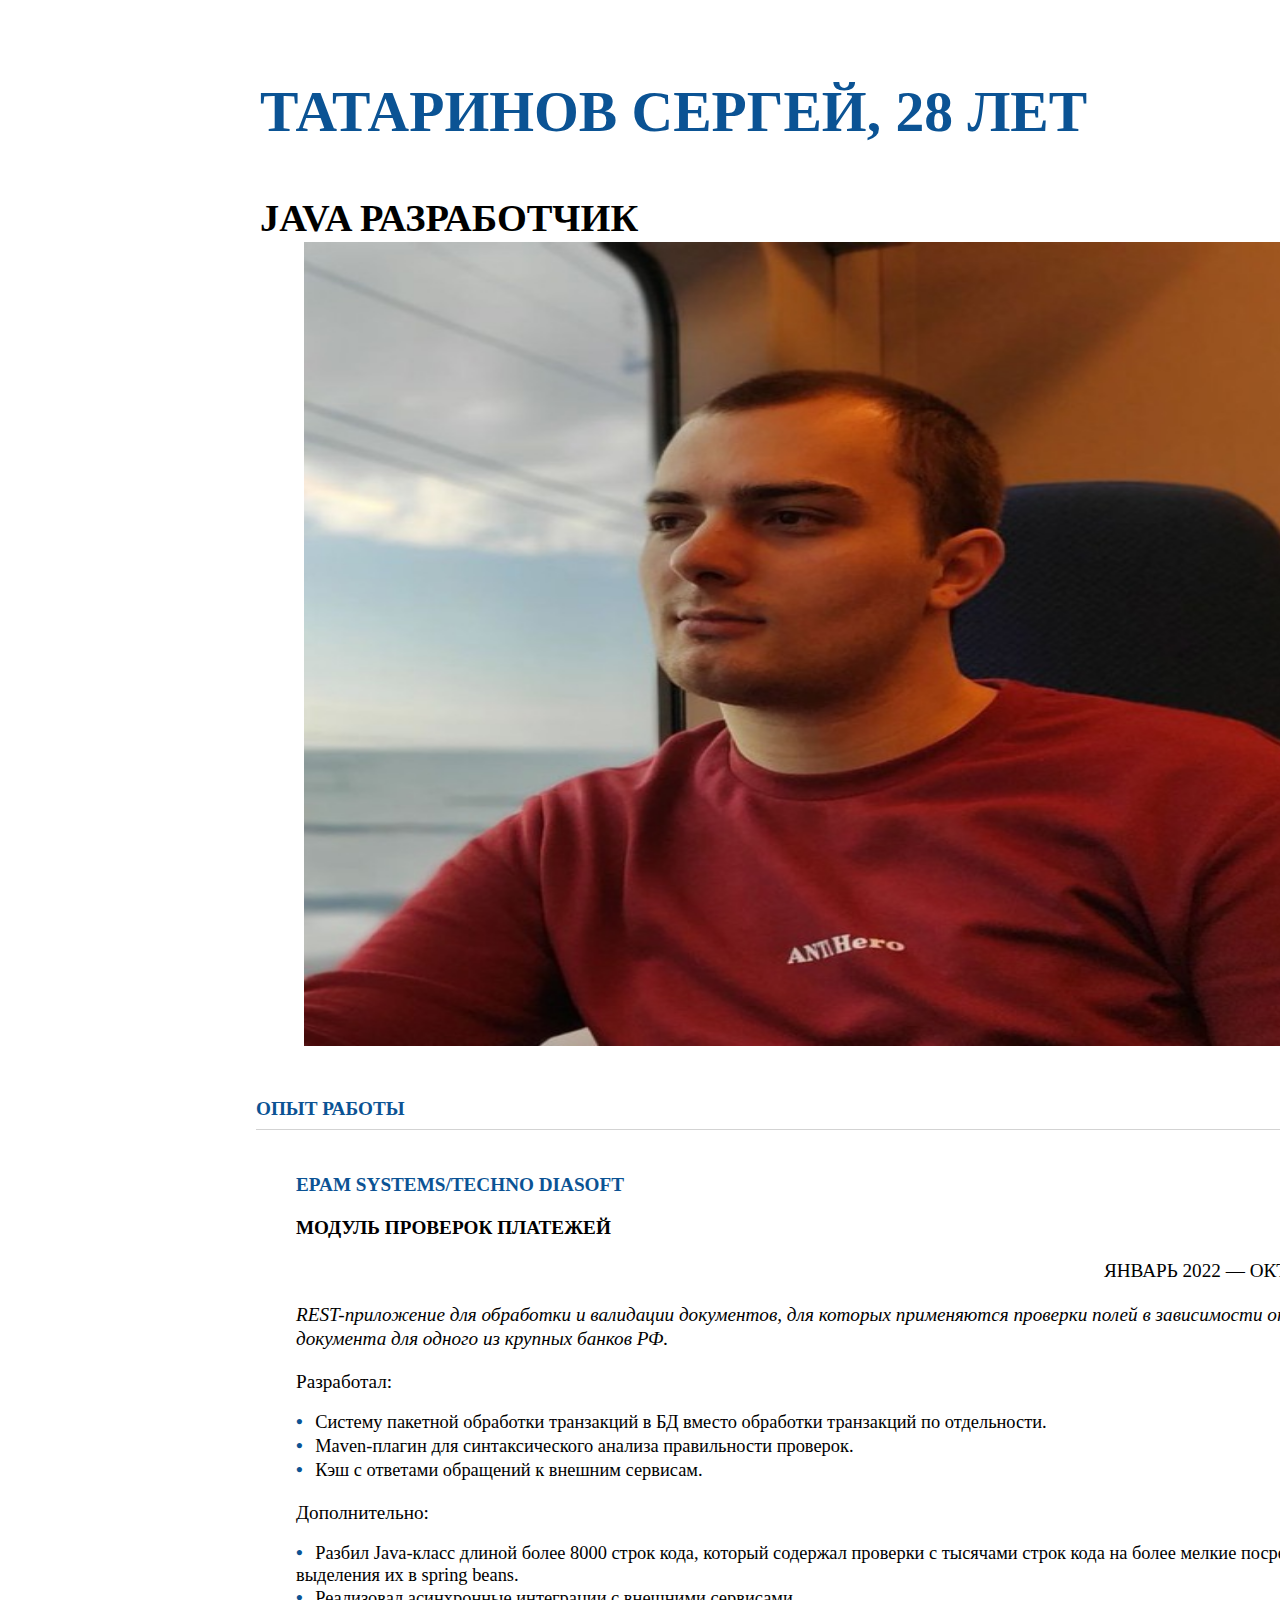
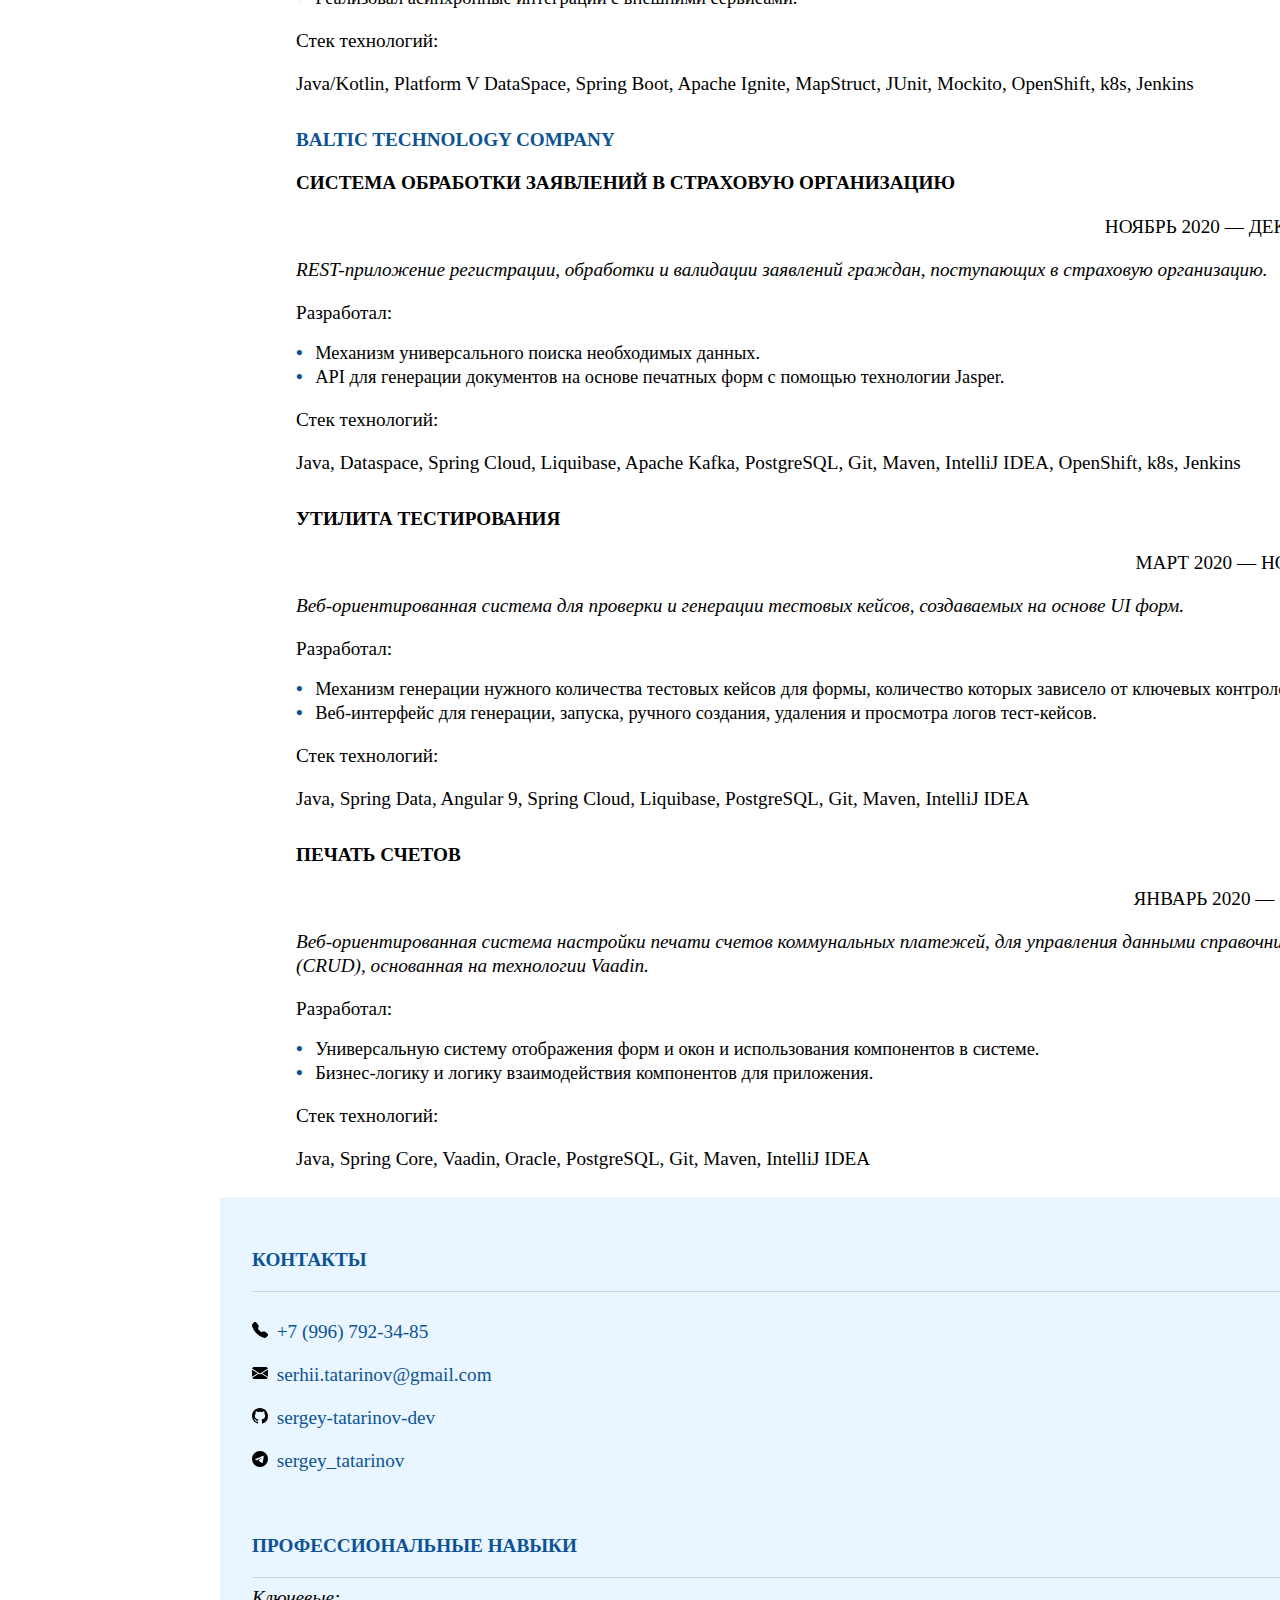
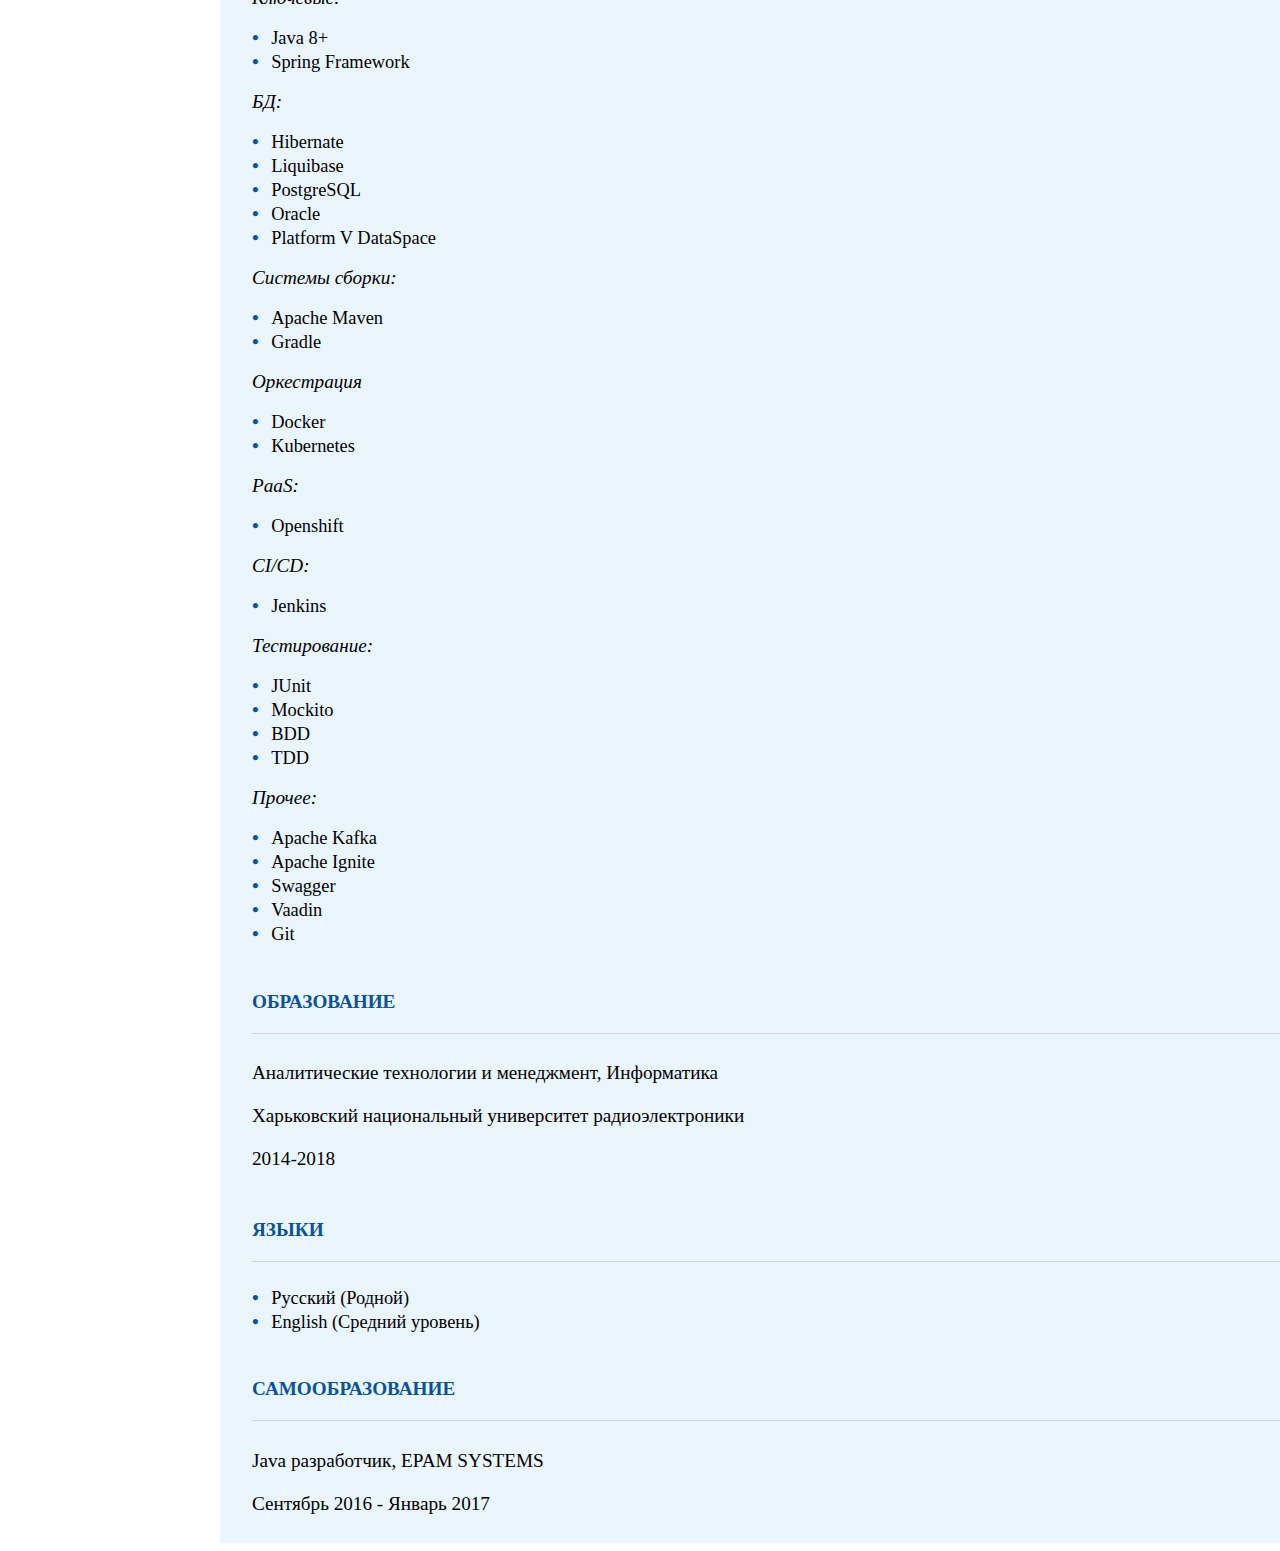
<file: index.html>
<html lang="ru">
<head>
    <meta charset="UTF-8">
    <meta name="viewport" content="width=device-width, initial-scale=1">
    <link rel="stylesheet" href="cv.css">
    <title>CV</title>
    <link href="https://cdn.jsdelivr.net/npm/bootstrap@5.3.0-alpha1/dist/css/bootstrap.min.css" rel="stylesheet"
          integrity="sha384-GLhlTQ8iRABdZLl6O3oVMWSktQOp6b7In1Zl3/Jr59b6EGGoI1aFkw7cmDA6j6gD" crossorigin="anonymous">
</head>
<body>
<script src="https://cdn.jsdelivr.net/npm/bootstrap@5.3.0-alpha1/dist/js/bootstrap.bundle.min.js" integrity="sha384-w76AqPfDkMBDXo30jS1Sgez6pr3x5MlQ1ZAGC+nuZB+EYdgRZgiwxhTBTkF7CXvN"
        crossorigin="anonymous"></script>
<!--start of header-->
<div class="container-fluid col-sm-9">
    <div class="row align-items-start">
        <div class="col-sm-9 container-left">
            <div class="row align-items-start">
                <div class="col-sm-9 title">
                    <p class="title-name bold">ТАТАРИНОВ СЕРГЕЙ, 28 ЛЕТ</p>
                    <p class="title-job bold">JAVA РАЗРАБОТЧИК</p>
                </div>
                <div class="col-sm-2 align-self-center photo">
                    <img class="rounded-4" src="files/photo.jpg" alt="photo">
                </div>
            </div>
            <div class="row align-items-start first-description">
                <p class="bold no-margin-bottom main-color">ОПЫТ РАБОТЫ</p>
                <div class="career-details">
                    <p class="bold main-color">EPAM SYSTEMS/TECHNO DIASOFT</p>
                    <div class="row">
                        <div class="col-sm-8">
                            <p class="bold">МОДУЛЬ ПРОВЕРОК ПЛАТЕЖЕЙ</p>
                        </div>
                        <div class="col-sm-4 timeline">
                            <p>ЯНВАРЬ 2022 — ОКТЯБРЬ 2024</p>
                        </div>
                    </div>
                    <div class="row">
                        <p class="italic">REST-приложение для обработки и валидации документов, для которых применяются проверки полей в зависимости от типа документа для одного из крупных банков
                            РФ. </p>
                        <p class="no-margin-bottom">Разработал:</p>
                        <ul class="list">
                            <li class="light">Систему пакетной обработки транзакций в БД вместо обработки транзакций по отдельности.</li>
                            <li class="light">Maven-плагин для синтаксического анализа правильности проверок.</li>
                            <li class="light">Кэш с ответами обращений к внешним сервисам.</li>
                        </ul>
                        <p class="no-margin-bottom">Дополнительно:</p>
                        <ul class="list">
                            <li class="light">Разбил Java-класс длиной более 8000 строк кода, который содержал проверки с тысячами строк кода на более мелкие посредством выделения их в spring beans.</li>
                            <li class="light">Реализовал асинхронные интеграции с внешними сервисами.</li>
                        </ul>
                        <p class="no-margin-bottom">Стек технологий:</p>
                        <p class="no-margin-bottom">Java/Kotlin, Platform V DataSpace, Spring Boot, Apache Ignite, MapStruct, JUnit, Mockito, OpenShift, k8s, Jenkins</p>
                    </div>
                    <div class="row career-detail">
                        <div class="col-sm-12">
                            <p class="bold main-color">BALTIC TECHNOLOGY COMPANY</p>
                        </div>
                    </div>
                    <div class="row">
                        <div class="col-sm-8">
                            <p class="bold">СИСТЕМА ОБРАБОТКИ ЗАЯВЛЕНИЙ В СТРАХОВУЮ ОРГАНИЗАЦИЮ</p>
                        </div>
                        <div class="col-sm-4 timeline">
                            <p>НОЯБРЬ 2020 — ДЕКАБРЬ 2021</p>
                        </div>
                    </div>
                    <div class="row">
                        <p class="italic">REST-приложение регистрации, обработки и валидации заявлений граждан, поступающих в страховую организацию.</p>
                        <p class="no-margin-bottom">Разработал:</p>
                        <ul class="list">
                            <li class="light">Механизм универсального поиска необходимых данных.</li>
                            <li class="light">API для генерации документов на основе печатных форм с помощью технологии Jasper.</li>
                        </ul>
                        <p class="no-margin-bottom">Стек технологий:</p>
                        <p class="no-margin-bottom">Java, Dataspace, Spring Cloud, Liquibase, Apache Kafka, PostgreSQL, Git, Maven, IntelliJ IDEA, OpenShift, k8s, Jenkins</p>
                    </div>
                    <div class="row career-detail">
                        <div class="col-sm-8">
                            <p class="bold">УТИЛИТА ТЕСТИРОВАНИЯ</p>
                        </div>
                        <div class="col-sm-4 timeline">
                            <p>МАРТ 2020 — НОЯБРЬ 2020</p>
                        </div>
                    </div>
                    <div class="row">
                        <p class="italic">Веб-ориентированная система для проверки и генерации тестовых кейсов, создаваемых на основе UI форм.</p>
                        <p class="no-margin-bottom">Разработал:</p>
                        <ul class="list">
                            <li class="light">Механизм генерации нужного количества тестовых кейсов для формы, количество которых зависело от ключевых контролов.</li>
                            <li class="light">Веб-интерфейс для генерации, запуска, ручного создания, удаления и просмотра логов тест-кейсов.</li>
                        </ul>
                        <p class="no-margin-bottom">Стек технологий:</p>
                        <p class="no-margin-bottom">Java, Spring Data, Angular 9, Spring Cloud, Liquibase, PostgreSQL, Git, Maven, IntelliJ IDEA</p>
                    </div>
                    <div class="row career-detail">
                        <div class="col-sm-8">
                            <p class="bold">ПЕЧАТЬ СЧЕТОВ</p>

                        </div>
                        <div class="col-sm-4 timeline">
                            <p>ЯНВАРЬ 2020 — МАРТ 2020</p>
                        </div>
                    </div>
                    <div class="row">
                        <p class="italic">Веб-ориентированная система настройки печати счетов коммунальных платежей, для управления данными справочников (CRUD), основанная на технологии Vaadin.</p>
                        <p class="no-margin-bottom">Разработал:</p>
                        <ul class="list">
                            <li class="light">Универсальную систему отображения форм и окон и использования компонентов в системе.</li>
                            <li class="light">Бизнес-логику и логику взаимодействия компонентов для приложения.</li>
                        </ul>
                        <p class="no-margin-bottom">Стек технологий:</p>
                        <p class="no-margin-bottom">Java, Spring Core, Vaadin, Oracle, PostgreSQL, Git, Maven, IntelliJ IDEA</p>
                    </div>
                </div>
            </div>
        </div>
        <div class="col-sm-3 container-right">
            <div class="skills-title">
                <p class="bold main-color">КОНТАКТЫ</p>
                <div class="description">
                    <p class="no-margin-bottom">
                        <svg xmlns="http://www.w3.org/2000/svg" width="16" height="16" fill="currentColor"
                             class="bi bi-telephone-fill" viewBox="0 0 16 16">
                            <path fill-rule="evenodd"
                                  d="M1.885.511a1.745 1.745 0 0 1 2.61.163L6.29 2.98c.329.423.445.974.315 1.494l-.547 2.19a.678.678 0 0 0 .178.643l2.457 2.457a.678.678 0 0 0 .644.178l2.189-.547a1.745 1.745 0 0 1 1.494.315l2.306 1.794c.829.645.905 1.87.163 2.611l-1.034 1.034c-.74.74-1.846 1.065-2.877.702a18.634 18.634 0 0 1-7.01-4.42 18.634 18.634 0 0 1-4.42-7.009c-.362-1.03-.037-2.137.703-2.877L1.885.511z"/>
                        </svg>
                        <a class="contact" href="tel:+79967923485">+7 (996) 792-34-85</a>
                    </p>
                    <p class="no-margin-bottom">
                        <svg xmlns="http://www.w3.org/2000/svg" width="16" height="16" fill="currentColor"
                             class="bi bi-envelope-fill" viewBox="0 0 16 16">
                            <path d="M.05 3.555A2 2 0 0 1 2 2h12a2 2 0 0 1 1.95 1.555L8 8.414.05 3.555ZM0 4.697v7.104l5.803-3.558L0 4.697ZM6.761 8.83l-6.57 4.027A2 2 0 0 0 2 14h12a2 2 0 0 0 1.808-1.144l-6.57-4.027L8 9.586l-1.239-.757Zm3.436-.586L16 11.801V4.697l-5.803 3.546Z"/>
                        </svg>
                        <a class="contact" href="mailto:serhii.tatarinov@gmail.com">serhii.tatarinov@gmail.com</a>
                    </p>
                    <p class="no-margin-bottom">
                        <svg xmlns="http://www.w3.org/2000/svg" width="16" height="16" fill="currentColor"
                             class="bi bi-github"
                             viewBox="0 0 16 16">
                            <path d="M8 0C3.58 0 0 3.58 0 8c0 3.54 2.29 6.53 5.47 7.59.4.07.55-.17.55-.38 0-.19-.01-.82-.01-1.49-2.01.37-2.53-.49-2.69-.94-.09-.23-.48-.94-.82-1.13-.28-.15-.68-.52-.01-.53.63-.01 1.08.58 1.23.82.72 1.21 1.87.87 2.33.66.07-.52.28-.87.51-1.07-1.78-.2-3.64-.89-3.64-3.95 0-.87.31-1.59.82-2.15-.08-.2-.36-1.02.08-2.12 0 0 .67-.21 2.2.82.64-.18 1.32-.27 2-.27.68 0 1.36.09 2 .27 1.53-1.04 2.2-.82 2.2-.82.44 1.1.16 1.92.08 2.12.51.56.82 1.27.82 2.15 0 3.07-1.87 3.75-3.65 3.95.29.25.54.73.54 1.48 0 1.07-.01 1.93-.01 2.2 0 .21.15.46.55.38A8.012 8.012 0 0 0 16 8c0-4.42-3.58-8-8-8z"/>
                        </svg>
                        <a class="contact" href="https://github.com/sergey-tatarinov-dev">sergey-tatarinov-dev</a>
                    </p>
                    <p class="no-margin-bottom">
                        <svg xmlns="http://www.w3.org/2000/svg" width="16" height="16" fill="currentColor"
                             class="bi bi-telegram" viewBox="0 0 16 16">
                            <path d="M16 8A8 8 0 1 1 0 8a8 8 0 0 1 16 0zM8.287 5.906c-.778.324-2.334.994-4.666 2.01-.378.15-.577.298-.595.442-.03.243.275.339.69.47l.175.055c.408.133.958.288 1.243.294.26.006.549-.1.868-.32 2.179-1.471 3.304-2.214 3.374-2.23.05-.012.12-.026.166.016.047.041.042.12.037.141-.03.129-1.227 1.241-1.846 1.817-.193.18-.33.307-.358.336a8.154 8.154 0 0 1-.188.186c-.38.366-.664.64.015 1.088.327.216.589.393.85.571.284.194.568.387.936.629.093.06.183.125.27.187.331.236.63.448.997.414.214-.02.435-.22.547-.82.265-1.417.786-4.486.906-5.751a1.426 1.426 0 0 0-.013-.315.337.337 0 0 0-.114-.217.526.526 0 0 0-.31-.093c-.3.005-.763.166-2.984 1.09z"/>
                        </svg>
                        <a class="contact" href="https://t.me/sergey_tatarinov">sergey_tatarinov</a>
                    </p>
                </div>
            </div>
            <div class="skills-title">
                <p class="bold main-color">ПРОФЕССИОНАЛЬНЫЕ НАВЫКИ</p>
                <div class="description">
                    <p class="skills-list-title"><i>Ключевые:</i></p>
                    <ul class="list">
                        <li class="light">Java 8+</li>
                        <li class="light">Spring Framework</li>
                    </ul>
                    <p class="skills-list-title"><i>БД:</i></p>
                    <ul class="list">
                        <li class="light">Hibernate</li>
                        <li class="light">Liquibase</li>
                        <li class="light">PostgreSQL</li>
                        <li class="light">Oracle</li>
                        <li class="light">Platform V DataSpace</li>
                    </ul>
                    <p class="skills-list-title"><i>Системы сборки:</i></p>
                    <ul class="list">
                        <li class="light">Apache Maven</li>
                        <li class="light">Gradle</li>
                    </ul>
                    <p class="skills-list-title"><i>Оркестрация</i></p>
                    <ul class="list">
                        <li class="light">Docker</li>
                        <li class="light">Kubernetes</li>
                    </ul>
                    <p class="skills-list-title"><i>PaaS:</i></p>
                    <ul class="list">
                        <li class="light">Openshift</li>
                    </ul>
                    <p class="skills-list-title"><i>CI/CD:</i></p>
                    <ul class="list">
                        <li class="light">Jenkins</li>
                    </ul>
                    <p class="skills-list-title"><i>Тестирование:</i></p>
                    <ul class="list">
                        <li class="light">JUnit</li>
                        <li class="light">Mockito</li>
                        <li class="light">BDD</li>
                        <li class="light">TDD</li>
                    </ul>
                    <p class="skills-list-title"><i>Прочее:</i></p>
                    <ul class="list">
                        <li class="light">Apache Kafka</li>
                        <li class="light">Apache Ignite</li>
                        <li class="light">Swagger</li>
                        <li class="light">Vaadin</li>
                        <li class="light">Git</li>
                    </ul>
                </div>
            </div>
            <p class="bold main-color">ОБРАЗОВАНИЕ</p>
            <div class="description">
                <p>Аналитические технологии и менеджмент, Информатика</p>
                <p class="light">Харьковский национальный университет радиоэлектроники</p>
                <p class="light">2014-2018</p>
            </div>
            <p class="bold main-color">ЯЗЫКИ</p>
            <div class="description">
                <ul class="list">
                    <li class="light">Русский (Родной)</li>
                    <li class="light">English (Средний уровень)</li>
                </ul>
            </div>
            <p class="bold main-color">САМООБРАЗОВАНИЕ</p>
            <div class="description">
                <p>Java разработчик, EPAM SYSTEMS</p>
                <p class="light">Сентябрь 2016 - Январь 2017</p>
            </div>
        </div>
    </div>
</div>
<!--end of content-->
</body>
</html>
</file>
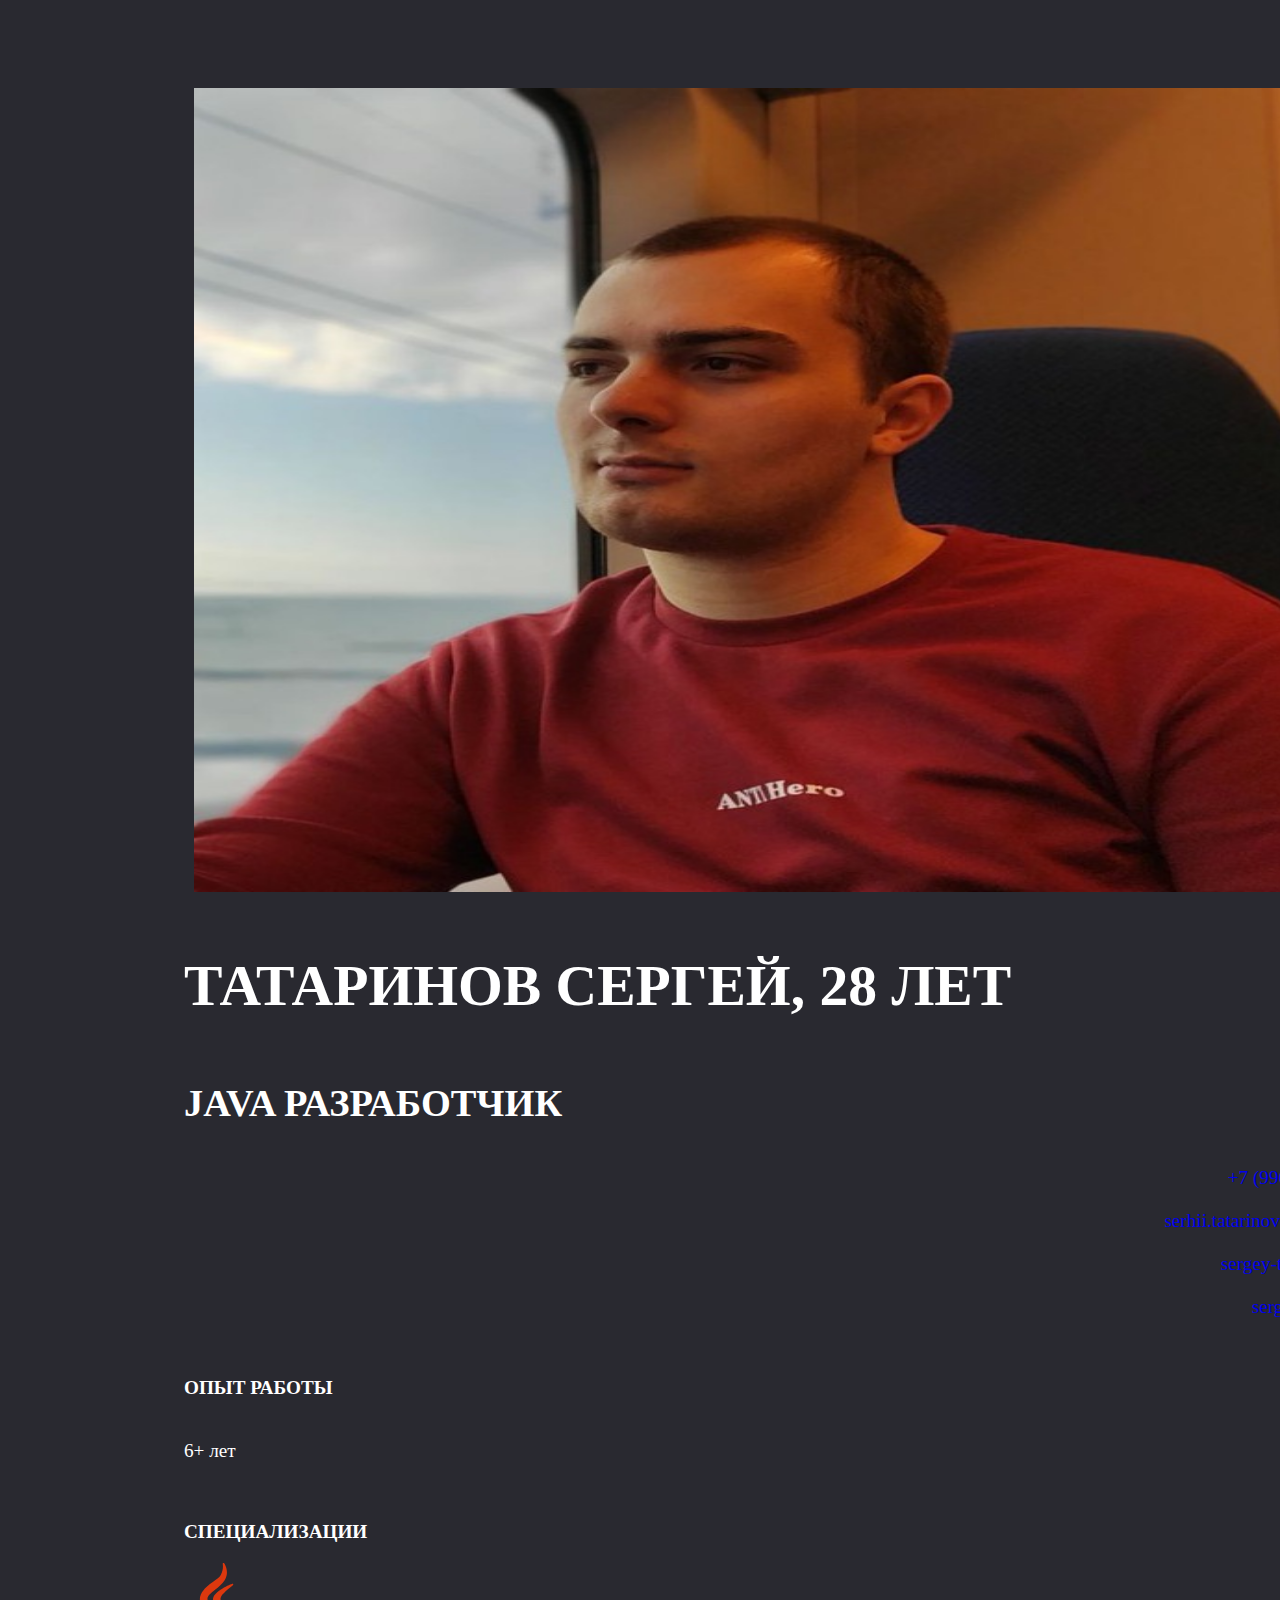
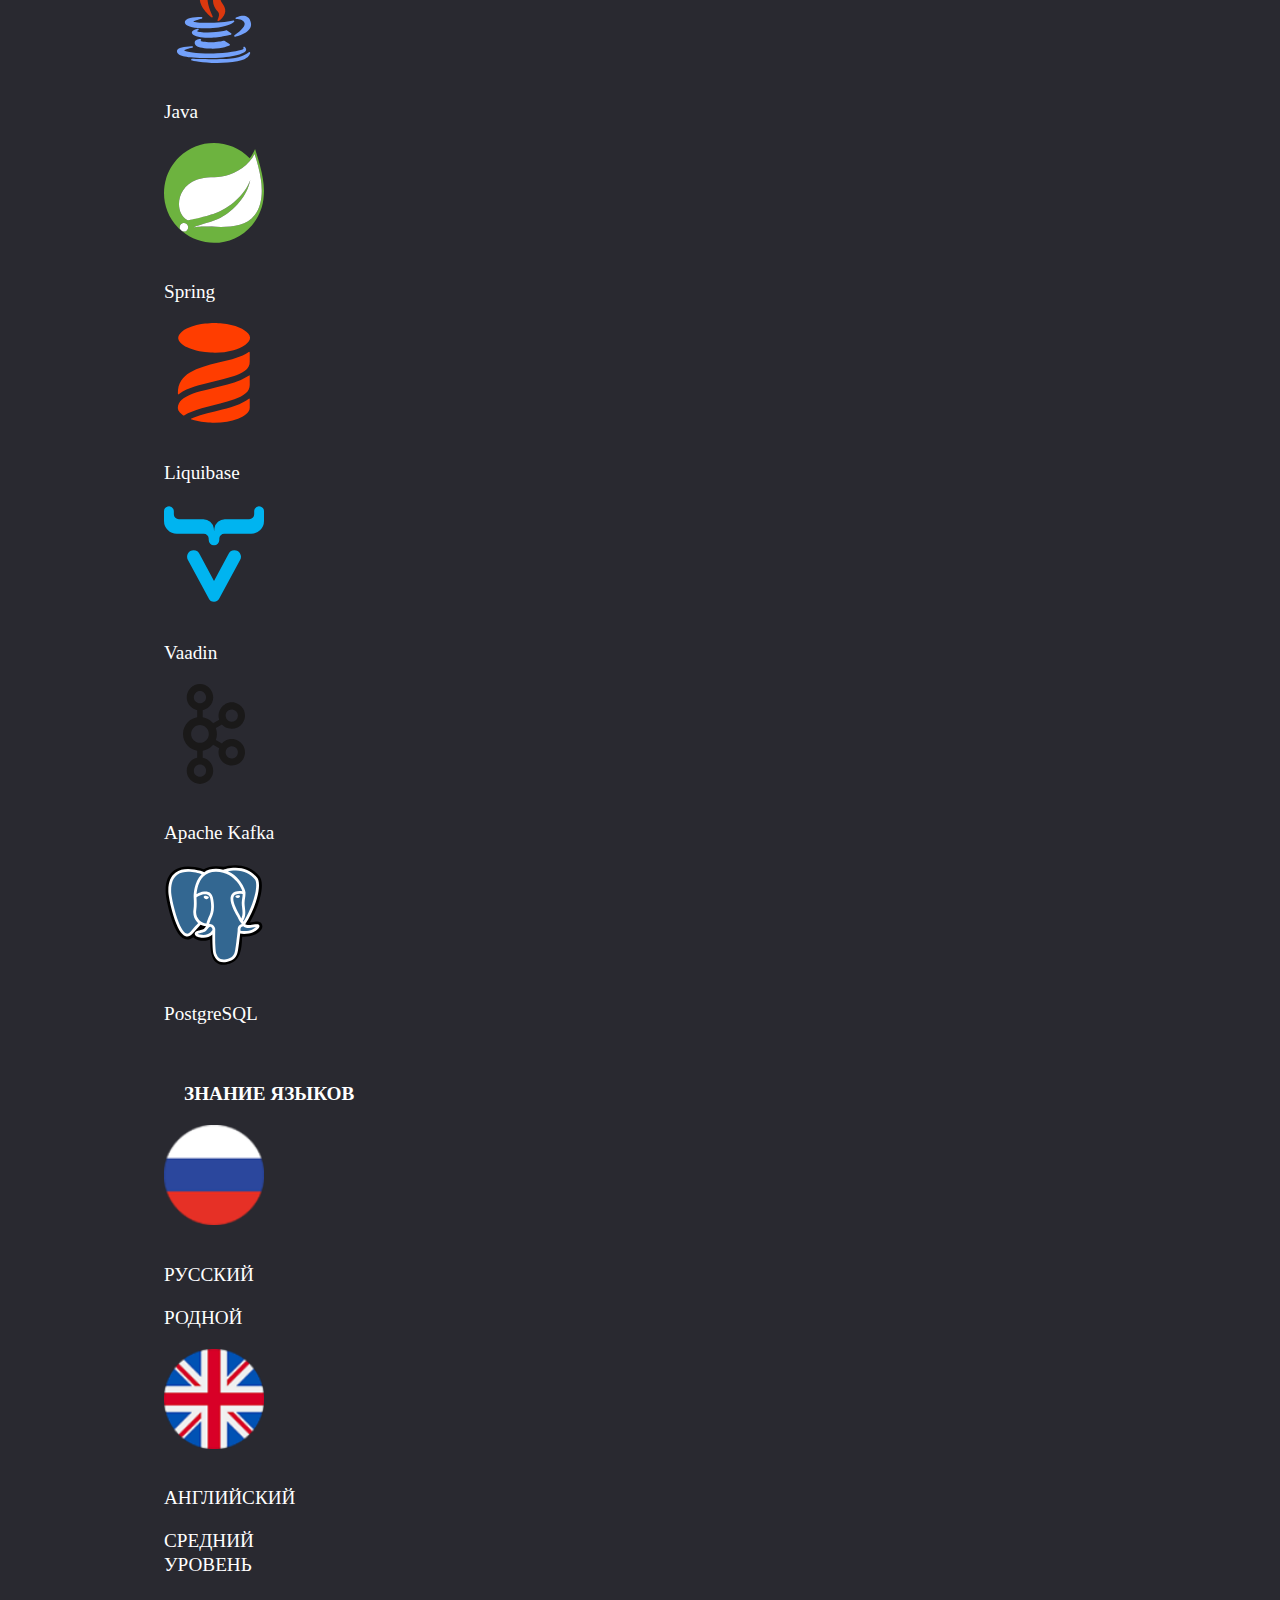
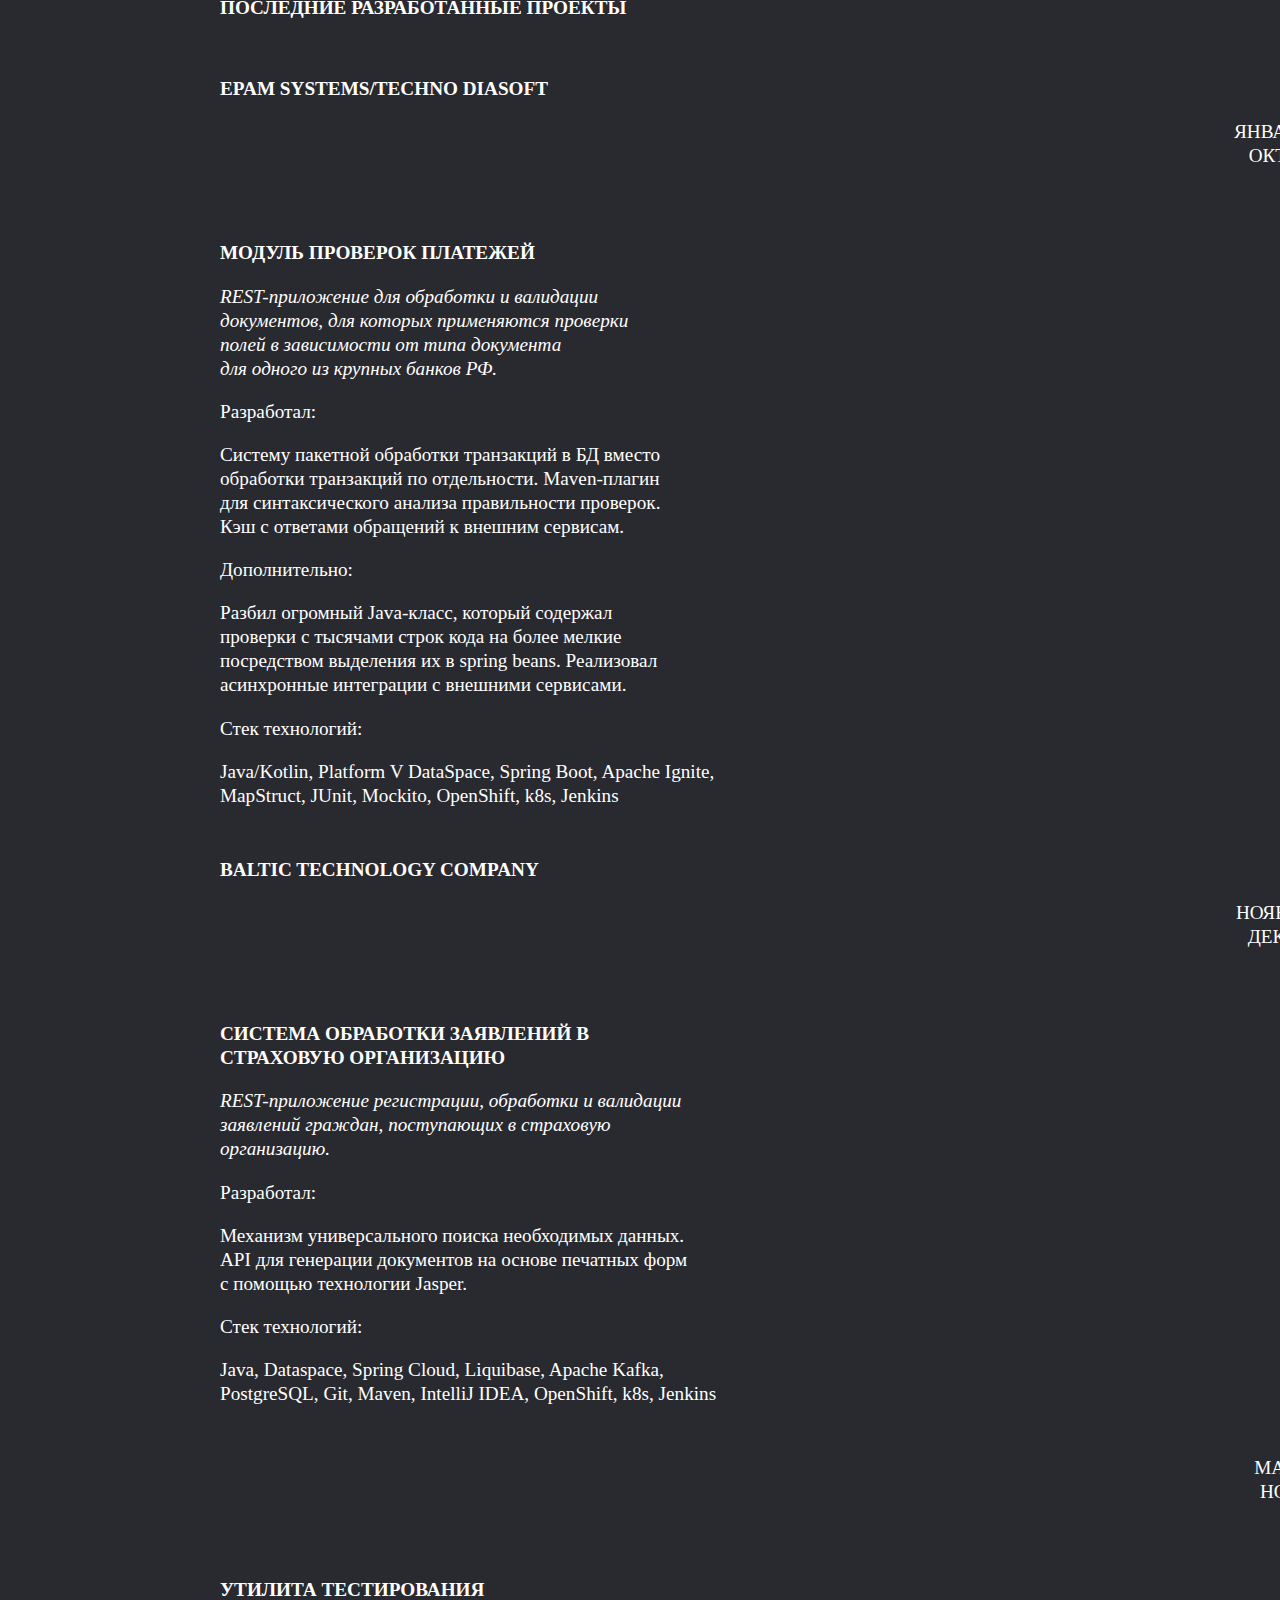
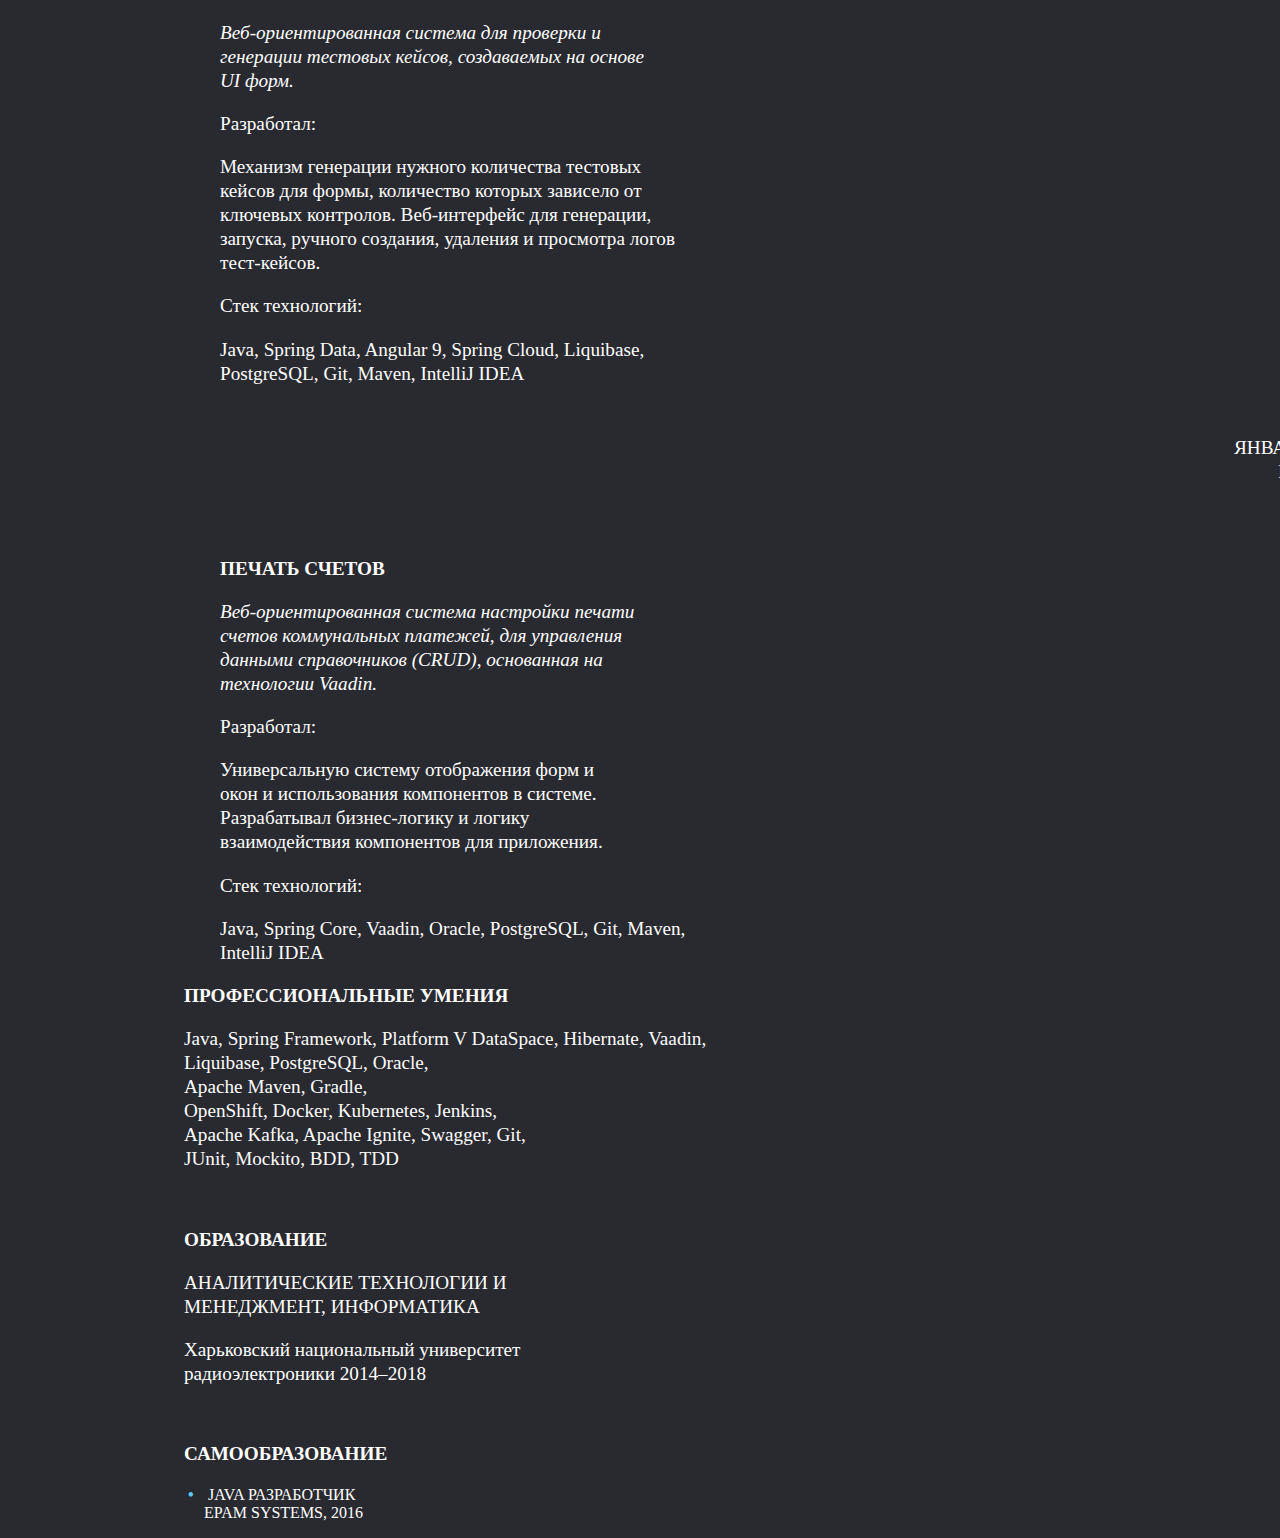
<file: old/old_index.html>
<html lang="ru">
    <head>
        <meta charset="UTF-8">
        <meta name="viewport" content="width=device-width, initial-scale=1">
        <link rel="stylesheet" href="old_cv.css">
        <title>CV</title>
        <link href="https://cdn.jsdelivr.net/npm/bootstrap@5.3.0-alpha1/dist/css/bootstrap.min.css" rel="stylesheet" integrity="sha384-GLhlTQ8iRABdZLl6O3oVMWSktQOp6b7In1Zl3/Jr59b6EGGoI1aFkw7cmDA6j6gD" crossorigin="anonymous">
    </head>
    <body>
        <script src="https://cdn.jsdelivr.net/npm/bootstrap@5.3.0-alpha1/dist/js/bootstrap.bundle.min.js" integrity="sha384-w76AqPfDkMBDXo30jS1Sgez6pr3x5MlQ1ZAGC+nuZB+EYdgRZgiwxhTBTkF7CXvN" crossorigin="anonymous"></script>
        <!--start of header-->
        <div class="container-fluid">
            <div class="row align-items-start">
                <div class="col-sm-1 align-self-center photo">
                    <img class="rounded-4" src="../files/photo.jpg" alt="photo">
                </div>
                <div class="col-sm-8 align-self-center">
                    <p class="title bold">ТАТАРИНОВ СЕРГЕЙ, 28 ЛЕТ</p>
                    <p class="title-job text-info bold">JAVA РАЗРАБОТЧИК</p>
                </div>
                <div class="col-sm-2 align-self-center contacts">
                    <p class="no-margin-bottom">
                        <a class="text-info contact" href="tel:+79967923485">+7 (996) 792-34-85</a>
                        <svg xmlns="http://www.w3.org/2000/svg" width="16" height="16" fill="currentColor" class="bi bi-telephone-fill" viewBox="0 0 16 16">
                            <path fill-rule="evenodd" d="M1.885.511a1.745 1.745 0 0 1 2.61.163L6.29 2.98c.329.423.445.974.315 1.494l-.547 2.19a.678.678 0 0 0 .178.643l2.457 2.457a.678.678 0 0 0 .644.178l2.189-.547a1.745 1.745 0 0 1 1.494.315l2.306 1.794c.829.645.905 1.87.163 2.611l-1.034 1.034c-.74.74-1.846 1.065-2.877.702a18.634 18.634 0 0 1-7.01-4.42 18.634 18.634 0 0 1-4.42-7.009c-.362-1.03-.037-2.137.703-2.877L1.885.511z"/>
                        </svg>
                    </p>
                    <p class="no-margin-bottom">
                        <a class="text-info contact" href="mailto:serhii.tatarinov@gmail.com">serhii.tatarinov@gmail.com</a>
                        <svg xmlns="http://www.w3.org/2000/svg" width="16" height="16" fill="currentColor" class="bi bi-envelope-fill" viewBox="0 0 16 16">
                            <path d="M.05 3.555A2 2 0 0 1 2 2h12a2 2 0 0 1 1.95 1.555L8 8.414.05 3.555ZM0 4.697v7.104l5.803-3.558L0 4.697ZM6.761 8.83l-6.57 4.027A2 2 0 0 0 2 14h12a2 2 0 0 0 1.808-1.144l-6.57-4.027L8 9.586l-1.239-.757Zm3.436-.586L16 11.801V4.697l-5.803 3.546Z"/>
                        </svg>
                    </p>
                    <p class="no-margin-bottom">
                        <a class="text-info contact" href="https://github.com/sergey-tatarinov-dev">sergey-tatarinov-dev</a>
                        <svg xmlns="http://www.w3.org/2000/svg" width="16" height="16" fill="currentColor" class="bi bi-github" viewBox="0 0 16 16">
                            <path d="M8 0C3.58 0 0 3.58 0 8c0 3.54 2.29 6.53 5.47 7.59.4.07.55-.17.55-.38 0-.19-.01-.82-.01-1.49-2.01.37-2.53-.49-2.69-.94-.09-.23-.48-.94-.82-1.13-.28-.15-.68-.52-.01-.53.63-.01 1.08.58 1.23.82.72 1.21 1.87.87 2.33.66.07-.52.28-.87.51-1.07-1.78-.2-3.64-.89-3.64-3.95 0-.87.31-1.59.82-2.15-.08-.2-.36-1.02.08-2.12 0 0 .67-.21 2.2.82.64-.18 1.32-.27 2-.27.68 0 1.36.09 2 .27 1.53-1.04 2.2-.82 2.2-.82.44 1.1.16 1.92.08 2.12.51.56.82 1.27.82 2.15 0 3.07-1.87 3.75-3.65 3.95.29.25.54.73.54 1.48 0 1.07-.01 1.93-.01 2.2 0 .21.15.46.55.38A8.012 8.012 0 0 0 16 8c0-4.42-3.58-8-8-8z"/>
                        </svg>
                    </p>
                    <p class="no-margin-bottom">
                        <a class="text-info contact" href="https://t.me/sergey_tatarinov">sergey_tatarinov</a>
                        <svg xmlns="http://www.w3.org/2000/svg" width="16" height="16" fill="currentColor" class="bi bi-telegram" viewBox="0 0 16 16">
                            <path d="M16 8A8 8 0 1 1 0 8a8 8 0 0 1 16 0zM8.287 5.906c-.778.324-2.334.994-4.666 2.01-.378.15-.577.298-.595.442-.03.243.275.339.69.47l.175.055c.408.133.958.288 1.243.294.26.006.549-.1.868-.32 2.179-1.471 3.304-2.214 3.374-2.23.05-.012.12-.026.166.016.047.041.042.12.037.141-.03.129-1.227 1.241-1.846 1.817-.193.18-.33.307-.358.336a8.154 8.154 0 0 1-.188.186c-.38.366-.664.64.015 1.088.327.216.589.393.85.571.284.194.568.387.936.629.093.06.183.125.27.187.331.236.63.448.997.414.214-.02.435-.22.547-.82.265-1.417.786-4.486.906-5.751a1.426 1.426 0 0 0-.013-.315.337.337 0 0 0-.114-.217.526.526 0 0 0-.31-.093c-.3.005-.763.166-2.984 1.09z"/>
                        </svg>
                    </p>
                </div>
            </div>
        </div>
        <!--end of header-->
        <br><br>
        <!--start of content-->
        <div class="container-fluid">
            <div class="row align-items-start">
                <div class="col-sm-3">
                    <p class="text-info bold no-margin-bottom">ОПЫТ РАБОТЫ</p>
                    <br>
                    <p class="two-lines-margin">6+ лет</p><br>
                    <p class="text-info bold">СПЕЦИАЛИЗАЦИИ</p>
                    <div class="row">
                        <div class="col text-center no-padding">
                            <img class="icon icon-negative-margin-left" src="../icons/java.svg" alt="java">
                            <br><br>
                            <p class="icon-negative-margin-left">Java</p>
                        </div>
                        <div class="col text-center no-padding">
                            <img class="icon icon-negative-margin-left" src="../icons/spring.svg" alt="spring">
                            <br><br>
                            <p class="icon-negative-margin-left">Spring</p>
                        </div>
                        <div class="col text-center no-padding">
                            <img class="icon icon-negative-margin-left" src="../icons/liquibase.svg" alt="liquibase">
                            <br><br>
                            <p class="icon-negative-margin-left">Liquibase</p>
                        </div>
                    </div>
                    <div class="row">
                        <div class="col text-center no-padding">
                            <img class="icon icon-negative-margin-left" src="../icons/vaadin.svg" alt="vaadin">
                            <br><br>
                            <p class="icon-negative-margin-left">Vaadin</p>
                        </div>
                        <div class="col text-center no-padding">
                            <img class="icon icon-negative-margin-left" src="../icons/kafka.svg" alt="kafka">
                            <br><br>
                            <p class="icon-negative-margin-left">Apache Kafka</p>
                        </div>
                        <div class="col text-center no-padding">
                            <img class="icon icon-negative-margin-left" src="../icons/postgresql.svg" alt="postgresql">
                            <br><br>
                            <p class="icon-negative-margin-left">PostgreSQL</p>
                        </div>
                    </div>
                    <br>
                    <p class="text-info bold">ЗНАНИЕ ЯЗЫКОВ</p>
                    <div class="row">
                        <div class="col text-center">
                            <img class="icon icon-negative-margin-left" src="../icons/ru.png" alt="ru">
                            <br><br>
                            <p class="no-margin-bottom icon-negative-margin-left">РУССКИЙ</p>
                            <p class="text-info icon-negative-margin-left">РОДНОЙ</p>
                        </div>
                        <div class="col text-center">
                            <img class="icon icon-negative-margin-left" src="../icons/en.png" alt="en">
                            <br><br>
                            <p class="no-margin-bottom icon-negative-margin-left">АНГЛИЙСКИЙ</p>
                            <p class="text-info icon-negative-margin-left">СРЕДНИЙ<br>УРОВЕНЬ</p>
                        </div>
                    </div>
                </div>
                <div class="col-sm-6">
                    <div class="row">
                        <div class="col-sm-3"></div>
                        <div class="col-sm-9">
                            <p class="text-info bold">ПОСЛЕДНИЕ РАЗРАБОТАННЫЕ ПРОЕКТЫ</p>
                            <br>
                            <p class="text-info bold">EPAM SYSTEMS/TECHNO DIASOFT</p>
                        </div>
                    </div>
                    <div class="row company">
                        <div class="col-sm-3 timeline">
                            <p>ЯНВАРЬ 2022 — <br>
                                ОКТЯБРЬ 2024</p>
                            <p class="bullet">&#8226;</p>
                        </div>
                        <div class="col-sm-9">
                            <p class="bold">МОДУЛЬ ПРОВЕРОК ПЛАТЕЖЕЙ</p>
                            <p class="italic">REST-приложение для обработки и валидации<br>
                                документов, для которых применяются проверки<br>
                                полей в зависимости от типа документа<br>
                                для одного из крупных банков РФ. </p>
                            <p class="text-info no-margin-bottom">Разработал:</p>
                            <p>Систему пакетной обработки транзакций в БД вместо <br>
                                обработки транзакций по отдельности. Maven-плагин <br>
                                для синтаксического анализа правильности проверок. <br>
                                Кэш с ответами обращений к внешним сервисам.</p>
                            <p class="text-info no-margin-bottom">Дополнительно:</p>
                            <p>Разбил огромный Java-класс, который содержал<br>
                                проверки c тысячами строк кода на более мелкие <br>
                                посредством выделения их в spring beans. Реализовал<br>
                                асинхронные интеграции с внешними сервисами.
                            </p>
                            <p class="text-info no-margin-bottom">Стек технологий:</p>
                            <p class="no-margin-bottom">Java/Kotlin, Platform V DataSpace, Spring Boot, Apache Ignite,<br>
                                MapStruct, JUnit, Mockito, OpenShift, k8s, Jenkins</p>
                        </div>
                    </div>
                    <div class="row">
                        <div class="col-sm-3"></div>
                        <div class="col-sm-9">
                            <p class="text-info bold">BALTIC TECHNOLOGY COMPANY</p>
                        </div>
                    </div>
                    <div class="row">
                        <div class="col-sm-3 timeline">
                            <p>НОЯБРЬ 2020 —<br>
                                ДЕКАБРЬ 2021</p>
                            <p class="bullet">&#8226;</p>
                        </div>
                        <div class="col-sm-9 project">
                            <p class="bold">СИСТЕМА ОБРАБОТКИ ЗАЯВЛЕНИЙ В <br>
                                СТРАХОВУЮ ОРГАНИЗАЦИЮ</p>
                            <p class="italic">REST-приложение регистрации, обработки и валидации<br>
                                заявлений граждан, поступающих в страховую<br>
                                организацию.</p>
                            <p class="text-info no-margin-bottom">Разработал:</p>
                            <p>Механизм универсального поиска необходимых данных. <br>
                                API для генерации документов на основе печатных форм<br>
                                с помощью технологии Jasper.</p>
                            <p class="text-info no-margin-bottom">Стек технологий:</p>
                            <p class="no-margin-bottom">Java, Dataspace, Spring Cloud, Liquibase, Apache Kafka,<br>
                                PostgreSQL, Git, Maven, IntelliJ IDEA, OpenShift, k8s, Jenkins</p>
                        </div>
                    </div>
                    <div class="row">
                        <div class="col-sm-3 timeline">
                            <p>МАРТ 2020 —<br>
                                НОЯБРЬ 2020</p>
                            <p class="bullet">&#8226;</p>
                        </div>
                        <div class="col-sm-9 project">
                            <p class="bold">УТИЛИТА ТЕСТИРОВАНИЯ</p>
                            <p class="italic">Веб-ориентированная система для проверки и<br>
                                генерации тестовых кейсов, создаваемых на основе<br>
                                UI форм.</p>
                            <p class="text-info no-margin-bottom">Разработал:</p>
                            <p>Механизм генерации нужного количества тестовых <br>
                                кейсов для формы, количество которых зависело от<br>
                                ключевых контролов. Веб-интерфейс для генерации,<br>
                                запуска, ручного создания, удаления и просмотра логов<br>
                                тест-кейсов.</p>
                            <p class="text-info no-margin-bottom">Стек технологий:</p>
                            <p class="no-margin-bottom">Java, Spring Data, Angular 9, Spring Cloud, Liquibase,<br>
                                PostgreSQL, Git, Maven, IntelliJ IDEA</p>
                        </div>
                    </div>
                    <div class="row">
                        <div class="col-sm-3 timeline">
                            <p>ЯНВАРЬ 2020 —<br>
                                МАРТ 2020</p>
                            <p class="bullet">&#8226;</p>
                        </div>
                        <div class="col-sm-9">
                            <p class="bold">ПЕЧАТЬ СЧЕТОВ</p>
                            <p class="italic">Веб-ориентированная система настройки печати <br>
                                счетов коммунальных платежей, для управления<br>
                                данными справочников (CRUD), основанная на <br>
                                технологии Vaadin.</p>
                            <p class="text-info no-margin-bottom">Разработал:</p>
                            <p>Универсальную систему отображения форм и <br>
                                окон и использования компонентов в системе. <br>
                                Разрабатывал бизнес-логику и логику<br>
                                взаимодействия компонентов для приложения.</p>
                            <p class="text-info no-margin-bottom">Стек технологий:</p>
                            <p class="no-margin-bottom">Java, Spring Core, Vaadin, Oracle, PostgreSQL, Git, Maven,<br>
                                IntelliJ IDEA</p>
                        </div>
                    </div>
                </div>
                <div class="col-sm-3">
                    <p class="text-info bold">ПРОФЕССИОНАЛЬНЫЕ УМЕНИЯ</p>
                    <p class="light">Java, Spring Framework, Platform V DataSpace, Hibernate, Vaadin,<br>
                        Liquibase, PostgreSQL, Oracle,<br>
                        Apache Maven, Gradle,<br>
                        OpenShift, Docker, Kubernetes, Jenkins,<br>
                        Apache Kafka, Apache Ignite, Swagger, Git,<br>
                        JUnit, Mockito, BDD, TDD</p>
                    <br>

                    <p class="text-info bold">ОБРАЗОВАНИЕ</p>
                    <p>АНАЛИТИЧЕСКИЕ ТЕХНОЛОГИИ И<br>
                        МЕНЕДЖМЕНТ, ИНФОРМАТИКА</p>
                    <p class="light">Харьковский национальный университет<br>
                        радиоэлектроники 2014–2018</p>
                    <br>
                    <p class="text-info bold">САМООБРАЗОВАНИЕ</p>
                    <ul>
                        <li>
                            JAVA РАЗРАБОТЧИК<br>
                            EPAM SYSTEMS, 2016
                        </li>
                    </ul>
                </div>
            </div>
        </div>
        <!--end of content-->
    </body>
</html>
</file>
<file: cv.css>
/*Mobile only*/
@media screen and (max-width: 768px) {
    body {
        width: 100%;
        padding: 1rem 0.25rem 1rem 0;
    }

    .title-name {
        font-size: 2.4rem;
    }

    .title-job {
        font-size: 1.8rem;
    }

    .photo {
        margin-left: 25% !important;
        width: 50% !important;
        height: 50% !important;
    }

    .container-right {
        margin-right: 10rem !important;
    }
}

@media screen and (min-width: 768px) {

    body {
        width: 95%;
        padding-top: 5rem;
        padding-left: 11rem;
    }

    .title-name {
        line-height: 3rem;
        font-size: 3.6rem;
    }

    .title-job {
        font-size: 2.4rem;
        margin-bottom: 0;
    }
}

/*Main part*/

body {
    font-family: Calibri, serif !important;
}

img {
    width: 100%;
    height: 100%;
}

p {
    font-size: 1.2rem;
    line-height: 1.25;
}

li {
    font-size: 1.15rem !important;
}

ul li::before {
    content: "\2022";
    color: #0B5394;
    font-weight: bold;
    display: inline-block;
    width: 1em;
    padding-left: 0;
    font-size: 1.2rem;
    line-height: 1.25;
}

a:link, .title-name, .main-color, a {
    color: #0B5394 !important;
}

a[href^="tel:"], a[href^="mailto:"], .contact {
    text-decoration: none;
}

.col-sm-9 {
    padding-left: 2.25rem !important;
}

.list {
    list-style: none;
    padding-left: 0;
    margin-bottom: 1rem;
}

.skills-list-title {
    margin-top: 0 !important;
    margin-bottom: 0.25rem !important;
}

.bordered {
    border: #0a53be 1px solid;
}

.title {
    padding-left: 0.25rem !important;
}

.bold {
    font-weight: bold;
}

.italic {
    font-style: italic;
}

.light {
    font-weight: 100;
}

.no-margin-bottom {
    margin-bottom: 0.115rem;
}

.photo {
    padding: 0 !important;
    margin: 0 0 0 3rem;
}

.career-details {
    border-top: lightgray 1px solid;
    margin-top: 0.5rem !important;
    padding-top: 1.5rem;
    padding-bottom: 1.5rem;
    padding-left: 2.5rem;
}

.career-detail {
    margin-top: 2rem !important;
}

.col-sm-3 {
    /*padding-right: 0 !important;*/
    background: #E9F5FF;
}

.first-description {
    padding-top: 2rem;
    padding-right: 1.5rem;
}

.skills-title {
    padding-top: 2rem;
}

.description {
    border-top: lightgray 1px solid;
    padding-top: 0.5rem;
    padding-bottom: 0.5rem;
    margin-right: 2rem;
}

.container-right {
    padding-left: 2rem !important;
}

.contact {
    margin-left: 0.25rem;
}

.timeline {
    text-align: right;
}
</file>
<file: old/old_cv.css>
@media screen and (max-width: 768px) {
    body {
        width: 95%;
        padding: 1rem 0.25rem 1rem 0;
    }

    .contacts {
        text-align: left !important;
    }

    .icon-negative-margin-left {
        margin-left: 0;
    }

    .bullet {
        display: none;
    }

    .col-sm-9 {
        padding-left: 0.75rem !important;
    }

    .title {
        font-size: 2.4rem;
    }

    .title-job {
        font-size: 1.8rem;
    }

    .icon {
        height: 3.125rem;
        width: 3.125rem;
    }
}

@media screen and (min-width: 768px) {

    body {
        background: #292930 !important;
        font-family: Calibri, serif !important;
        color: white !important;
        width: 95%;
        padding-top: 5rem;
        padding-left: 11rem;
    }

    .contacts {
        text-align: right !important;
    }

    .icon-negative-margin-left {
        margin-left: -1.25rem;
    }

    .bullet {
        display: block;
        color: #5cc9f6;
        font-size: 4.2rem;
        margin-top: -6.063rem;
        margin-right: -2.625rem;
    }

    .title {
        font-size: 3.6rem;
    }

    .title-job {
        font-size: 2.4rem;
    }

    .icon {
        height: 6.25rem;
        width: 6.25rem;
    }

    .col-sm-9 {
        padding-left: 2.25rem !important;
    }
}

body {
    background: #292930 !important;
    font-family: Calibri, serif !important;
    color: white !important;
}

img {
    width: 100%;
    height: 100%;
}

ul {
    list-style: none;
    padding-left: 1.25rem;
}

ul li::before {
    content: "\2022";
    color: #5cc9f6;
    font-weight: bold;
    display: inline-block;
    width: 1em;
    margin-left: -1em;
}

p {
    font-size: 1.2rem;
    line-height: 1.25;
}

.bold {
    font-weight: bold;
}

.italic {
    font-style: italic;
}

.light {
    font-weight: 100;
}

.no-margin-bottom {
    margin-bottom: 0.115rem;
}

.no-padding {
    padding: 0 !important;
}

.bordered {
    border-right: white 0.188rem solid;
}

.photo {
    padding: 0 !important;
    margin: 0 1.25rem 0 0.625rem;
}

.last-projects {
    padding-left: 2rem !important;
}

.button-point {
    margin-left: -0.625rem;
    margin-top: 0.25rem !important;
}

.button-point:hover {
    cursor: default !important;
}

.timeline {
    text-align: right !important;
    border-right: white 0.063rem solid;
    padding-right: 1.5rem !important;
}

.company {
    margin-bottom: 3.125rem;
}

.project {
    margin-bottom: 3.125rem;
}

a[href^="tel:"], a[href^="mailto:"], .contact {
    text-decoration: none;
}
</file>
